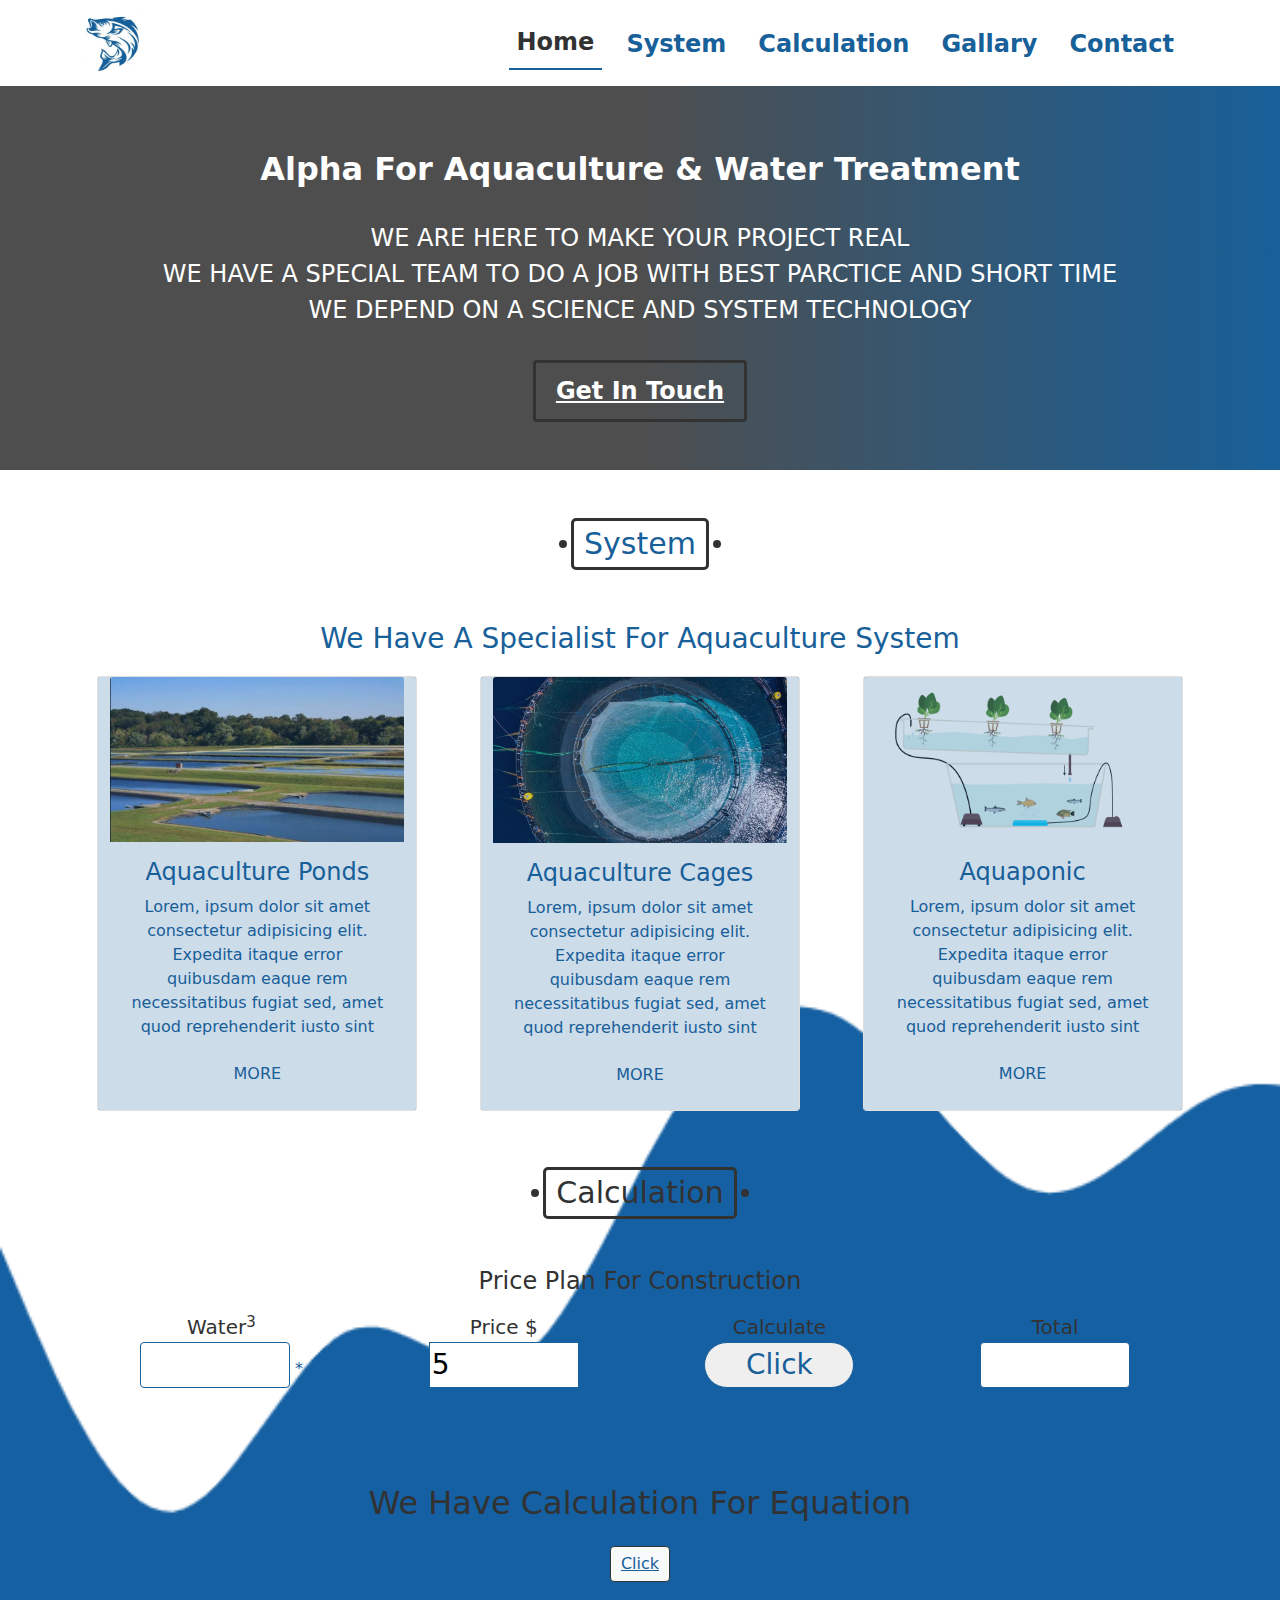
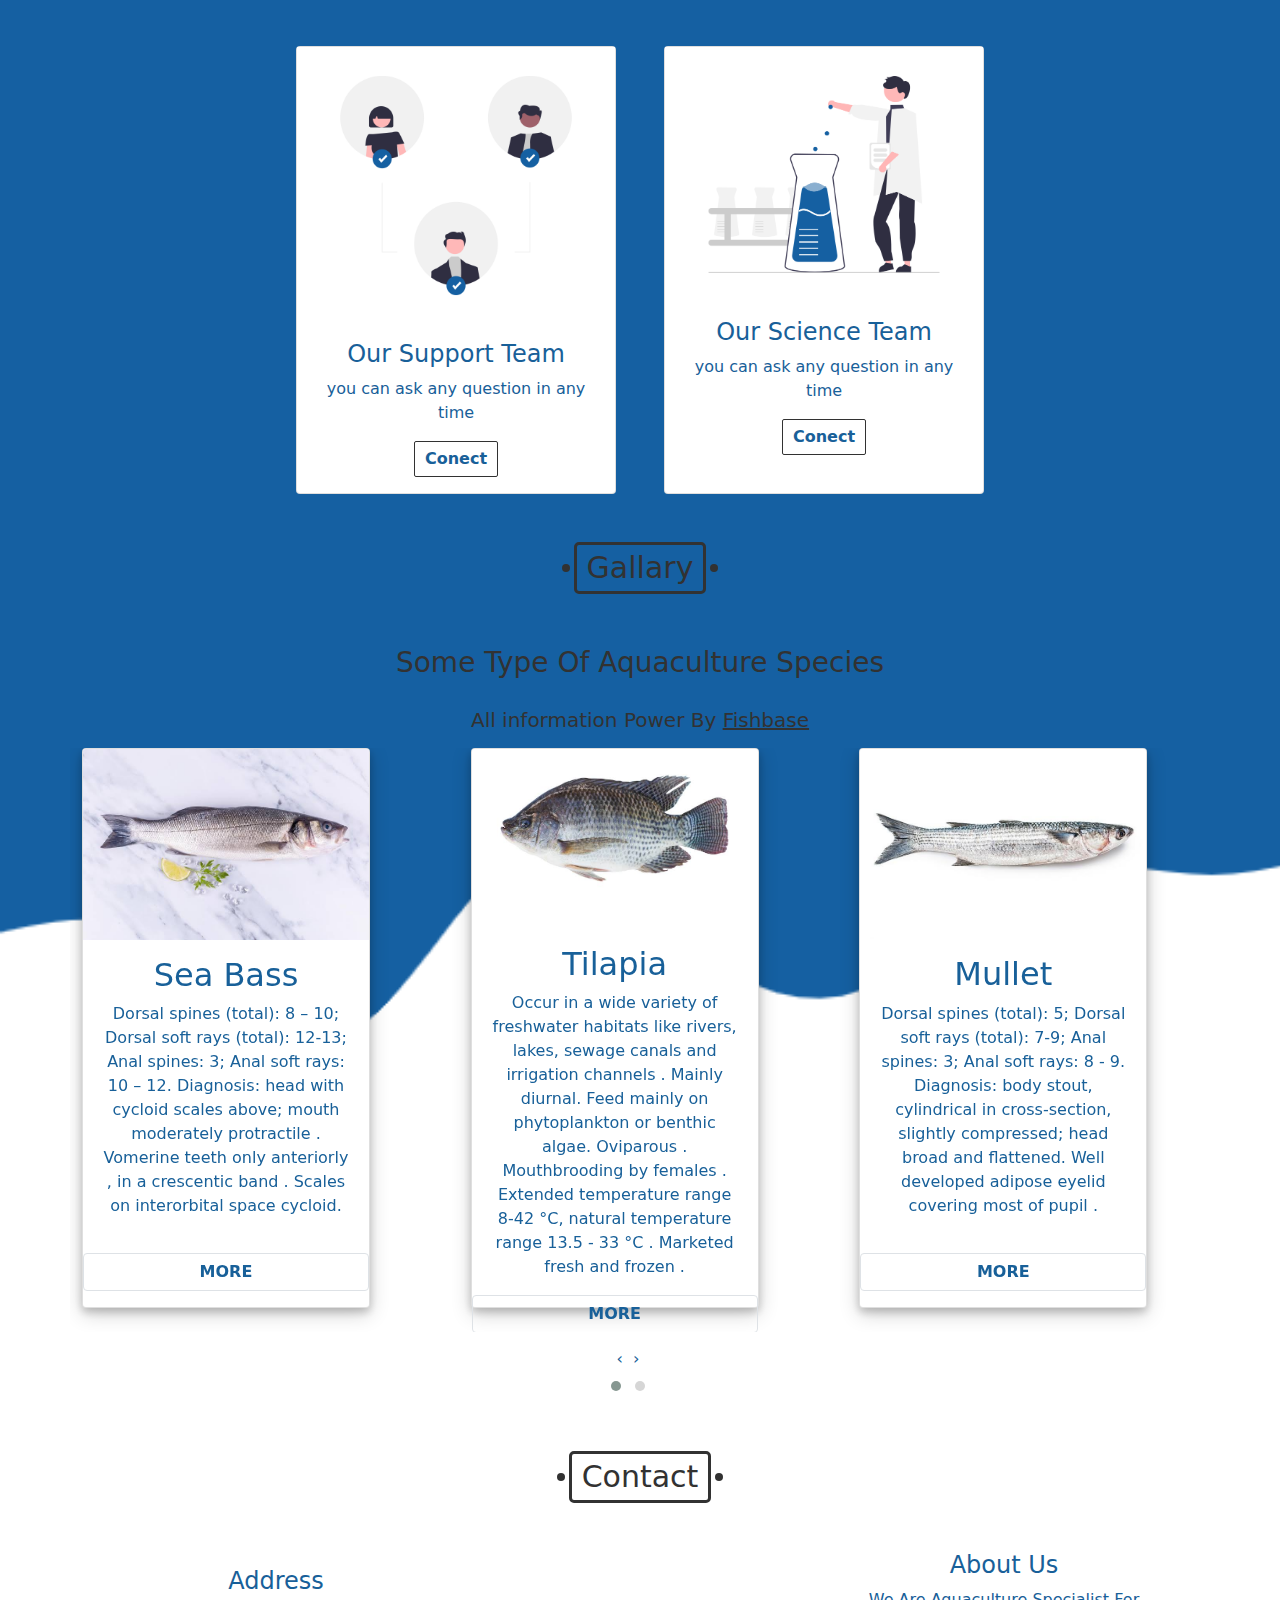
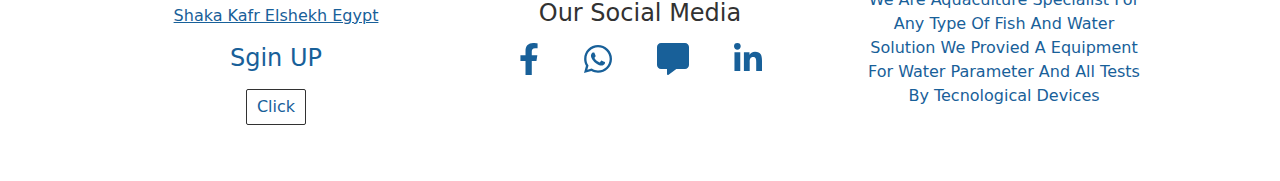
<file: index.html>
<!DOCTYPE html>
<html lang="en">
  <head>
    <meta charset="UTF-8" />
    <meta http-equiv="X-UA-Compatible" content="IE=edge" />
    <meta name="viewport" content="width=device-width, initial-scale=1.0" />
    <title>Aquaculture Information</title>
    <link rel="stylesheet" href="css\owl.carousel.min.css" />
    <link rel="stylesheet" href="css\owl.theme.default.min.css" />
    <link rel="stylesheet" href="css\all.min.css" />
    <link rel="stylesheet" href="css\bootstrap.min.css" />
    <link rel="stylesheet" href="css\main.css" />
  </head>
  <body>
    <nav class="navbar navbar-expand-lg">
      <div class="container">
        <a class="navbar-brand" href="file:///E:/programming/pro/index.html"
          ><img class="rounded" src="Pic\logo.jpeg" alt=""
        /></a>
        <button
          class="navbar-toggler"
          type="button"
          data-bs-toggle="collapse"
          data-bs-target="#navbarNav"
          aria-controls="navbarNav"
          aria-expanded="false"
          aria-label="Toggle navigation"
        >
          <span class="navbar-toggler-icon"><i class="fas fa-bars"></i></span>
        </button>
        <div class="collapse navbar-collapse text-end" id="navbarNav">
          <ul class="navbar-nav ms-lg-auto">
            <li class="nav-item">
              <a
                class="nav-link me-3 fs-4 fw-bold active"
                aria-current="page"
                href="#Home"
                >Home</a
              >
            </li>
            <li class="nav-item">
              <a class="nav-link me-3 fs-4 fw-bold" href="#System">System</a>
            </li>
            <li class="nav-item">
              <a class="nav-link me-3 fs-4 fw-bold" href="#Pricing">Calculation</a>
            </li>
            <li class="nav-item">
              <a class="nav-link me-3 fs-4 fw-bold" href="#Gallary">Gallary</a>
            </li>
            <li class="nav-item">
              <a class="nav-link me-3 fs-4 fw-bold" href="#Contact">Contact</a>
            </li>
          </ul>
        </div>
      </div>
    </nav>
    <div class="container">
      <div class="top-icon" id="top-icon"><i class="fa-solid fa-arrow-up"></i> </div>
    </div>
    <!-- Home start  -->
    <div id="Home" class="Home mb-5 pt-5 pb-5">
      <div class="container">
        <div class="Home-content text-center ">
          <h2 class="fw-bold m-3 text-capitalize cl-white ">
            alpha for Aquaculture & water treatment
          </h2>
          <p class="fs-4 p-3 lh-3 text-uppercase cl-white">
            we are here to make your project real <br />
            we have a special team to do a job with best parctice and short time
            <br />
            we depend on a science and system technology
          </p>
          <button class="fs-4 fw-bold cl-white" ><a href="tel:+0201090210860" target="_blank" class="cl-white">Get In Touch</a></button>
        </div>
      </div>
    </div>
    <!-- Home end -->

    <!--System start  -->
    <div class="System mt-5 mb-5" id="System">
      <div class="container">
        <div class="title">
          <h2 class="main-header text-center mb-5 position-relative">
            System
          </h2>
          <p class="fs-3 text-capitalize text-center">
            we have a specialist for Aquaculture system
          </p>
          <div class="row justify-content-around gap-2">
            <div
              class="card col-lg-4 col-md-6 text-center position-relative mb-2"
              style="width: 20rem"
            >
              <img
                src="Pic\IMG_20230226_150022.jpg"
                class="card-img-top"
                alt=""
              />
              <div class="card-body">
                <h4 class="card-title">Aquaculture Ponds</h4>
                <p class="card-text">
                  Lorem, ipsum dolor sit amet consectetur adipisicing elit.
                  Expedita itaque error quibusdam eaque rem necessitatibus
                  fugiat sed, amet quod reprehenderit iusto sint
                </p>
                <a href="" class="ponds btn">MORE</a>
              </div>
            </div>
            <div
              class="card col-lg-4 col-md-6 text-center position-reltaive mb-2"
              style="width: 20rem"
            >
              <img
                src="Pic\IMG-20221103-WA0007.jpg"
                class="card-img-top"
                alt=""
              />
              <div class="card-body">
                <h4 class="card-title">Aquaculture Cages</h4>
                <p class="card-text">
                  Lorem, ipsum dolor sit amet consectetur adipisicing elit.
                  Expedita itaque error quibusdam eaque rem necessitatibus
                  fugiat sed, amet quod reprehenderit iusto sint
                </p>
                <a href="" class="Cages btn">MORE</a>
              </div>
            </div>
            <div
              class="card col-lg-4 col-md-12 text-center position-reltaive mb-2"
              style="width: 20rem"
            >
              <img
                src="Pic\IMG_20230226_145851.png"
                class="card-img-top"
                alt=""
              />
              <div class="card-body">
                <h4 class="card-title">Aquaponic</h4>
                <p class="card-text">
                  Lorem, ipsum dolor sit amet consectetur adipisicing elit.
                  Expedita itaque error quibusdam eaque rem necessitatibus
                  fugiat sed, amet quod reprehenderit iusto sint
                </p>
                <a href="" class="Aquaponic btn">MORE</a>
              </div>
            </div>
          </div>
        </div>
      </div>
    </div>
    <!--System end  -->
    <!-- price Start -->
    <div class="Pricing mt-5 mb-5" id="Pricing">
      <div class="container">
        <div class="content">
          <h2 class="main-header esp text-center mb-5 position-relative">
            Calculation
          </h2>
          <h4 class="esp text-center mb-3 text-capitalize">
            price plan for construction
          </h4>
          <form
            action=""
            class="d-flex flex-row flex-wrap justify-content-around text-center"
          >
            <div class="vol">
              <label class="fs-5 text-capitalize" for="meter"
                >water<sup>3</sup></label
              ><br />
              <input class="fs-3 rounded" id="meter" type="number" value="" />
              <span>*</span>
            </div>
            <div class="price">
              <label class="fs-5 text-capitalize" for="price"> price $</label>
              <br />
              <input class="fs-3" type="number" name="" id="price" value="5" />
            </div>
            <div class="butt">
              <label class="fs-5 text-capitalize" for="calc"> calculate</label>
              <br />
              <input
                class="fs-3 rounded text-capitalize rounded-pill"
                type="button"
                id="calc"
                value="click"
              />
            </div>
            <div class="total">
              <label class="fs-5 text-capitalize" for="total"> total</label>
              <br />
              <input class="fs-3 rounded" type="text" name="" id="total" />
            </div>
          </form>
          <div
            class="store d-flex flex-wrap flex-row justify-content-around mt-5 text-center"
          >
            <div class="str-con">
              <h2 class="esp mt-5 text-capitalize">we have calculation for equation</h2>
              <button class="esp rounded mt-3 mb-3 bg-light"> <a href="Calculation.html" target="_blank">Click</a> </button>
            </div>
          <div
            class="info position-relative d-flex flex-wrap justify-content-around gap-5"
          >
            <div class="card mt-5 text-center" style="width: 20rem">
              <img src="Pic\undraw_Connected_re_lmq2.png" alt="" />
              <div class="card-body">
                <h4 class="card-title text-capitalize">our support team</h4>
                <p class="card-text">you can ask any question in any time</p>
                <button>
                  <a href="mailto:anagemy.mg@gmail.com" target="_blank" class="text-decoration-none fw-bold" >Conect</a>
                </button>
              </div>
            </div>
            <div class="card mt-5 text-center" style="width: 20rem">
              <img src="Pic\undraw_Science_re_mnnr.png" alt="" />
              <div class="card-body">
                <h4 class="card-title text-capitalize">our science team</h4>
                <p class="card-text">you can ask any question in any time</p>
                <button>
                  <a href="mailto:anagemy.mg@gmail.com" target="_blank" class="text-decoration-none fw-bold" >Conect</a>
                </button>
              </div>
            </div>
          </div>
        </div>
      </div>
    </div>
    <!-- price end -->
    <!-- Gallary start  -->
    <div class="Gallary mt-5 mb-5" id="Gallary">
      <div class="container">
        <h2 class="main-header esp text-center mb-5 position-relative">
          Gallary
        </h2>
        <p class="text-center text-capitalize mb-4 esp fs-3">
          some type of aquaculture species
          <h5 class="esp text-center" >All information Power By <a class="esp mb-5" href="https://www.fishbase.se/search.php ">Fishbase</a></h5>
        </p>
        <div
          class="row justify-content-around  text-center owl-carousel owl-theme"
        >
          <div
            class="card col-md-12 item mb-4 shad"
            style="width: 18rem; height: 35rem"
          >
            <img src="Pic\1.jpeg" alt="" class="card-img-top" />
            <div class="card-body">
              <h2 class="card-title">Sea Bass</h2>
              <p class="card-text">
                Dorsal spines (total): 8 – 10; Dorsal soft rays (total): 12-13; Anal spines: 3; Anal soft rays: 10 – 12. Diagnosis: head with cycloid scales above; mouth moderately protractile . Vomerine teeth only anteriorly , in a crescentic band . Scales on interorbital space cycloid.</p>
            </div>
            <a class="text-decoration-none mb-3 btn fw-bold border" href="SeaBass.html" target="_blank"
              >MORE</a
            >
          </div>
          <div
            class="card col-md-12 item mb-4 shad"
            style="width: 18rem; height: 35rem"
          >
            <img src="Pic\2.jpeg" alt="" class="card-img-top" />
            <div class="card-body">
              <h2 class="card-title mt-3">Tilapia</h2>
              <p class="card-text">
                Occur in a wide variety of freshwater habitats like rivers, lakes, sewage canals and irrigation
                channels . Mainly diurnal. Feed mainly on phytoplankton or benthic algae.
                Oviparous . Mouthbrooding by females . Extended temperature range 8-42 °C,
                natural temperature range 13.5 - 33 °C . Marketed fresh and frozen .
              </p>
            </div>
            <a class="text-decoration-none mb-3 border btn fw-bold" href="Tilapia.html" target="_blank"
              >MORE</a
            >
          </div>
          <div
            class="card item col-md-12 mb-4 shad"
            style="width: 18rem; height: 35rem"
          >
            <img src="Pic\3.jpeg" alt="" class="card-img-top" />
            <div class="card-body">
              <h2 class="card-title">Mullet</h2>
              <p class="card-text">
                Dorsal spines (total): 5; Dorsal soft rays (total): 7-9; Anal spines: 3; Anal soft rays: 8 - 9. Diagnosis: body stout, cylindrical in cross-section, slightly compressed; head broad and flattened. Well developed adipose eyelid  covering most of pupil .
              </p>
            </div>
            <a class="text-decoration-none mb-3 border btn fw-bold" href="Mullet.html" target="_blank"
              >MORE</a
            >
          </div>
          <div
            class="card item col-md-12 mb-4 shad"
            style="width: 18rem; height: 35rem"
          >
            <img src="Pic\images (4).jpeg" alt="" class="card-img-top" />
            <div class="card-body">
              <h2 class="card-title mt-5">Sea Bream</h2>
              <p class="card-text ">
                Dorsal spines (total): 11; Dorsal soft rays (total): 13-14; Anal spines: 3; Anal soft rays: 11 – 12. Body tall, with large black spot on the gill cover. Snout more than twice as long as the eye diameter .
              </p>
            </div>
            <a class="text-decoration-none mb-3 border btn fw-bold" href="Bream.html" target="_blank"
              >MORE</a
            >
          </div>
          <div
            class="card item col-md-12 mb-4 shad"
            style="width: 18rem; height: 35rem"
          >
            <img src="Pic\images (5).jpeg" alt="" class="card-img-top" />
            <div class="card-body">
              <h2 class="card-title mt-3">Shrimp</h2>
              <p class="card-text">
                Lorem ipsum, dolor sit amet consectetur adipisicing elit. Quo
                dolores in cum officia sit, eius labore sed ut doloremque maxime
                eveniet quasi aliquid! Laboriosam, sequi explicabo repellat
                illum vel quibusdam.
              </p>
            </div>
            <a class="text-decoration-none mb-3 border btn fw-bold" href=""
              >MORE</a
            >
          </div>
          <!-- <div
            class="card item col-12 mb-4 shad"
            style="width: 355px; height: 35rem"
          >
            <img src="Pic\6.jpeg" alt="" class="card-img-top" />
            <div class="card-body">
              <h2 class="card-title">Hade fish</h2>
              <p class="card-text">
                Lorem ipsum, dolor sit amet consectetur adipisicing elit. Ipsum
                aspernatur illum tempore beatae quibusdam est assumenda itaque
                sequi deleniti, dignissimos laboriosam obcaecati commodi labore,
                vitae aperiam
              </p>
            </div>
            <a class="text-decoration-none mb-3 border btn fw-bold" href=""
              >MORE</a
            >
          </div> -->
        </div>
        <!-- Gallary end  -->
        <!-- footer start -->
        <div class="footer mt-5" id="Contact">
          <div class="container position-relative">
            <h2 class="main-header esp text-center mb-5 position-relative">
              Contact 
            </h2>
            <div class="box d-flex flex-row flex-wrap justify-content-around">
              <div class="location text-center mt-3 mb-2" style="width: 18rem">
                <h4 class="">Address</h4>
                <a href=""> Shaka Kafr Elshekh Egypt </a>
                <h4 class="mt-3 mb-3"> Sgin UP </h4>
                <button id="newsgin"> Click </button>
              </div>
              <div class="soical mt-5 mb-5" style="width: 18rem">
                <h4 class="text-center text-capitalize esp">our social media</h4>
                <div class="icons-social d-flex justify-content-around">
                  <a class="fs-2 " href="https://m.facebook.com/100004063784705"><i class="fab fa-facebook-f"></i></a>
                  <a class="fs-2" href="https://wa.me/+201090210860" target="_blank" ><i class="fab fa-whatsapp"></i></a>
                  <a class="fs-2" href="mailto:anagemy.mg@gmail.com"><i class="fa-solid fa-message"></i></a>
                  <a class="fs-2 " href="https://www.linkedin.com/mwlite/in/mohamed-gamal-152180176"><i class="fab fa-linkedin-in"></i></a>
                </div>
              </div>
              <div class="about text-center" style="width: 18rem">
                <h4>About Us</h4>
                <p class="text-capitalize">
                  we are aquaculture Specialist for any type of fish and water solution we provied a equipment for water parameter and all tests by tecnological devices 
                </p>
              </div>
            </div>
            <form action="post" class="signup text-capitalize" id="signup">
              <label class="border-none text-end" id="cancel"><i class="fa-solid fa-xmark"></i></label>
              <label for="username">User Name</label>
              <input type="text" name="username" id="username">
              <label for="password"> PassWord</label>
              <input type="password" name="password"id="password">
              <label for="dateofbrith"> Date of brith</label>
              <input type="date" name="dateofbrith" id="dateofbrith">
              <label for="email">Email</label>
              <input type="email" name="email" id="email">
              <label for="gender">Gender</label>
              <input list="list" name="Gender" id="gender">
              <datalist id="list">
                <option value="Male">
                <option value="Female">
              </datalist>
              <input type="submit" value="submit">
            </form>
          </div>
        </div>
        <!-- footer end -->
      </div>
    </div>
    <script src="js\jquery-3.6.3.min.js"></script>
    <script src="js\owl.carousel.min.js"></script>
    <script src="js\all.min.js"></script>
    <script src="js\bootstrap.bundle.min.js"></script>
    <script src="js\main.js"></script>
  </body>
</html>
</file>
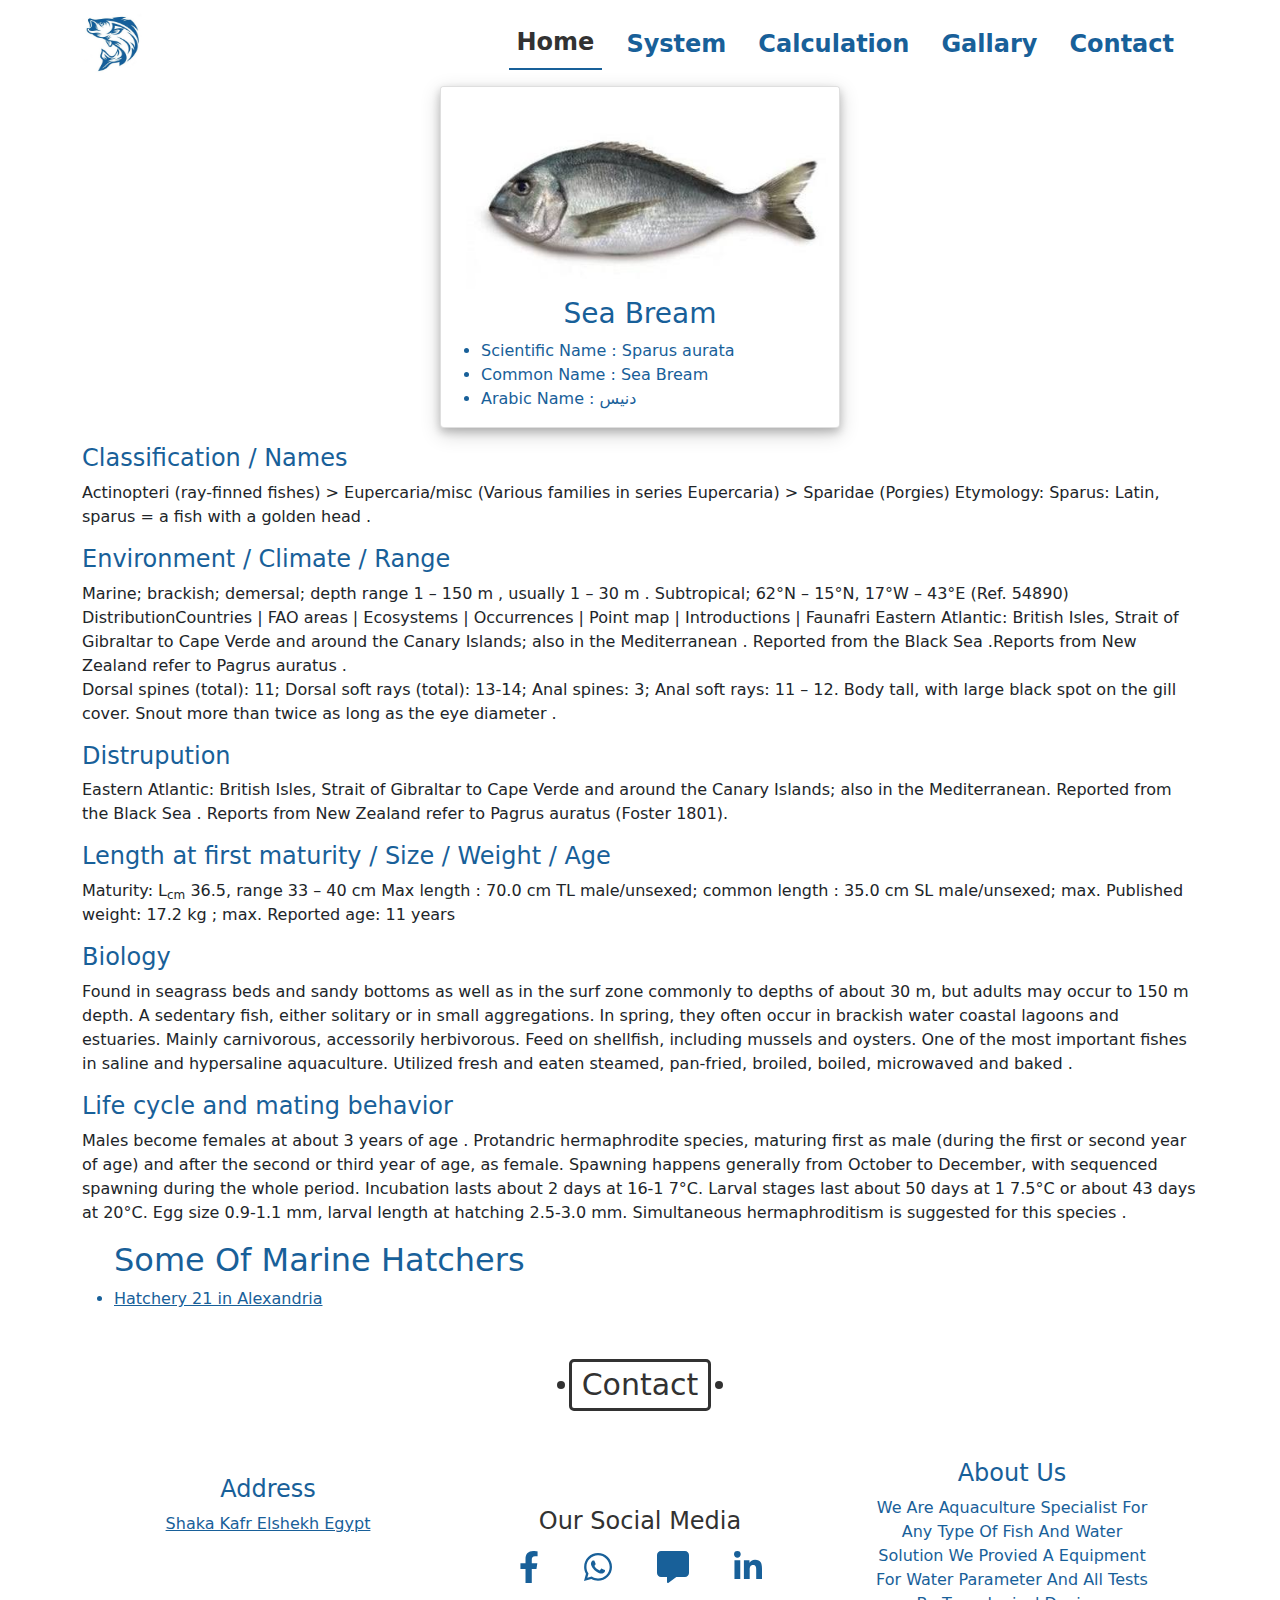
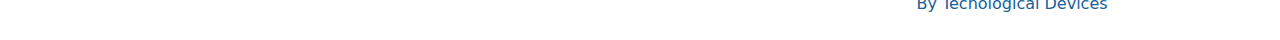
<file: Bream.html>
<!DOCTYPE html>
<html lang="en">
  <head>
    <meta charset="UTF-8" />
    <meta http-equiv="X-UA-Compatible" content="IE=edge" />
    <meta name="viewport" content="width=device-width, initial-scale=1.0" />
    <title>Sea Bream info</title>
    <link rel="stylesheet" href="css\all.min.css" />
    <link rel="stylesheet" href="css\bootstrap.min.css" />
    <link rel="stylesheet" href="css\main.css" />
    <link rel="stylesheet" href="css\fishs.css" />
  </head>
  <body>
    <!-- start nav -->
    <nav class="navbar navbar-expand-lg">
      <div class="container">
        <a class="navbar-brand" href="file:///E:/programming/pro/index.html"
          ><img class="rounded" src="Pic\logo.jpeg" alt=""
        /></a>
        <button
          class="navbar-toggler"
          type="button"
          data-bs-toggle="collapse"
          data-bs-target="#navbarNav"
          aria-controls="navbarNav"
          aria-expanded="false"
          aria-label="Toggle navigation"
        >
          <span class="navbar-toggler-icon"><i class="fas fa-bars"></i></span>
        </button>
        <div class="collapse navbar-collapse text-end" id="navbarNav">
          <ul class="navbar-nav ms-lg-auto">
            <li class="nav-item">
              <a
                class="nav-link me-3 fs-4 fw-bold active"
                aria-current="page"
                href="#Home"
                >Home</a
              >
            </li>
            <li class="nav-item">
              <a class="nav-link me-3 fs-4 fw-bold" href="#System">System</a>
            </li>
            <li class="nav-item">
              <a class="nav-link me-3 fs-4 fw-bold" href="#Pricing">Calculation</a>
            </li>
            <li class="nav-item">
              <a class="nav-link me-3 fs-4 fw-bold" href="#Gallary">Gallary</a>
            </li>
            <li class="nav-item">
              <a class="nav-link me-3 fs-4 fw-bold" href="#Contact">Contact</a>
            </li>
          </ul>
        </div>
      </div>
    </nav>
    <div class="container">
      <div class="top-icon" id="top-icon"> up </div>
    </div>
    <!-- end nav -->
    <!-- start content  -->
    <div class="content-tilapia">
      <div class="container">
        <div class="info d-flex justify-content-around">
          <div class="card shad" style="width: 25rem">
            <img src="Pic\images (4).jpeg" alt="" class="card-img-top" />
            <div class="card-content">
              <div class="card-title m-2">
                <h3 class="text-center ">Sea Bream</h3>
                <ul>
                  <li>Scientific Name : Sparus aurata</li>
                  <li>Common Name : Sea Bream</li>
                  <li>Arabic Name : دنيس</li>
                </ul>
              </div>
              <div class="card-text">
              </div>
            </div>
          </div>
        </div>
        <p>
          <h4>Classification / Names</h4>
          Actinopteri (ray-finned fishes) > Eupercaria/misc (Various families in series Eupercaria) > Sparidae (Porgies)
          Etymology: Sparus: Latin, sparus = a fish with a golden head .

        <p><h4>Environment / Climate / Range</h4> 
          Marine; brackish; demersal; depth range 1 – 150 m , usually 1 – 30 m . Subtropical; 62°N – 15°N, 17°W – 43°E (Ref. 54890)
          DistributionCountries | FAO areas | Ecosystems | Occurrences | Point map | Introductions | Faunafri
          Eastern Atlantic: British Isles, Strait of Gibraltar to Cape Verde and around the Canary Islands; also in the Mediterranean . Reported from the Black Sea .Reports from New Zealand refer to Pagrus auratus .
        <br>
        Dorsal spines (total): 11; Dorsal soft rays (total): 13-14; Anal spines: 3; Anal soft rays: 11 – 12. Body tall, with large black spot on the gill cover. Snout more than twice as long as the eye diameter .
        </p>
        <p>
          <h4>Distrupution</h4>
          Eastern Atlantic: British Isles, Strait of Gibraltar to Cape Verde and around the Canary Islands; also in the Mediterranean. Reported from the Black Sea . Reports from New Zealand refer to Pagrus auratus (Foster 1801).
        </p>
        <p>
          <h4>Length at first maturity / Size / Weight / Age</h4>
          Maturity: L<sub>cm</sub>  36.5, range 33 – 40 cm
          Max length : 70.0 cm TL male/unsexed; common length : 35.0 cm SL male/unsexed; max. Published weight: 17.2 kg ; max. Reported age: 11 years 
          
        </p>
        <p>
          <h4>Biology</h4>
          Found in seagrass beds and sandy bottoms as well as in the surf zone commonly to depths of about 30 m, but adults may occur to 150 m depth. A sedentary fish, either solitary or in small aggregations. In spring, they often occur in brackish water coastal lagoons and estuaries. Mainly carnivorous, accessorily herbivorous. Feed on shellfish, including mussels and oysters. One of the most important fishes in saline and hypersaline aquaculture. Utilized fresh and eaten steamed, pan-fried, broiled, boiled, microwaved and baked .
        </p>
        <p>
          <h4>Life cycle and mating behavior</h4>
          Males become females at about 3 years of age . Protandric hermaphrodite species, maturing first as male (during the first or second year of age) and after the second or third year of age, as female. Spawning happens generally from October to December, with sequenced spawning during the whole period. Incubation lasts about 2 days at 16-1 7°C. Larval stages last about 50 days at 1 7.5°C or about 43 days at 20°C. Egg size 0.9-1.1 mm, larval length at hatching 2.5-3.0 mm. Simultaneous hermaphroditism is suggested for this species .
        </p>
        <ul><h2>Some Of Marine Hatchers</h2> 
          <li><a href="">Hatchery 21 in Alexandria</a></li>
      </div>
    </div>
    <!-- end content  -->
    <!-- footer start -->
    <div class="footer mt-5" id="Contact">
      <div class="container position-relative">
        <h2 class="main-header esp text-center mb-5 position-relative">
          Contact 
        </h2>
        <div class="box d-flex flex-row flex-wrap justify-content-around">
          <div class="location text-center mt-3 mb-2" style="width: 18rem">
            <h4 class="">Address</h4>
            <a href=""> Shaka Kafr Elshekh Egypt </a>
          </div>
          <div class="soical mt-5 mb-5" style="width: 18rem">
            <h4 class="text-center text-capitalize esp">our social media</h4>
            <div class="icons-social d-flex justify-content-around">
              <a class="fs-2 " href="https://m.facebook.com/100004063784705"><i class="fab fa-facebook-f"></i></a>
              <a class="fs-2" href="tel:+0201090210860"><i class="fab fa-whatsapp"></i></a>
              <a class="fs-2" href="mailto:anagemy.mg@gmail.com"><i class="fa-solid fa-message"></i></a>
              <a class="fs-2 " href="https://www.linkedin.com/mwlite/in/mohamed-gamal-152180176"><i class="fab fa-linkedin-in"></i></a>
            </div>
          </div>
          <div class="about text-center" style="width: 18rem">
            <h4>About Us</h4>
            <p class="text-capitalize">
              we are aquaculture Specialist for any type of fish and water solution we provied a equipment for water parameter and all tests by tecnological devices 
            </p>
          </div>
        </div>
      </div>
    </div>
    <!-- footer end -->
    <script src="js\all.min.js"></script>
    <script src="js\bootstrap.bundle.min.js"></script>
    <script src="js\main.js"></script>
  </body>
</html>
</file>
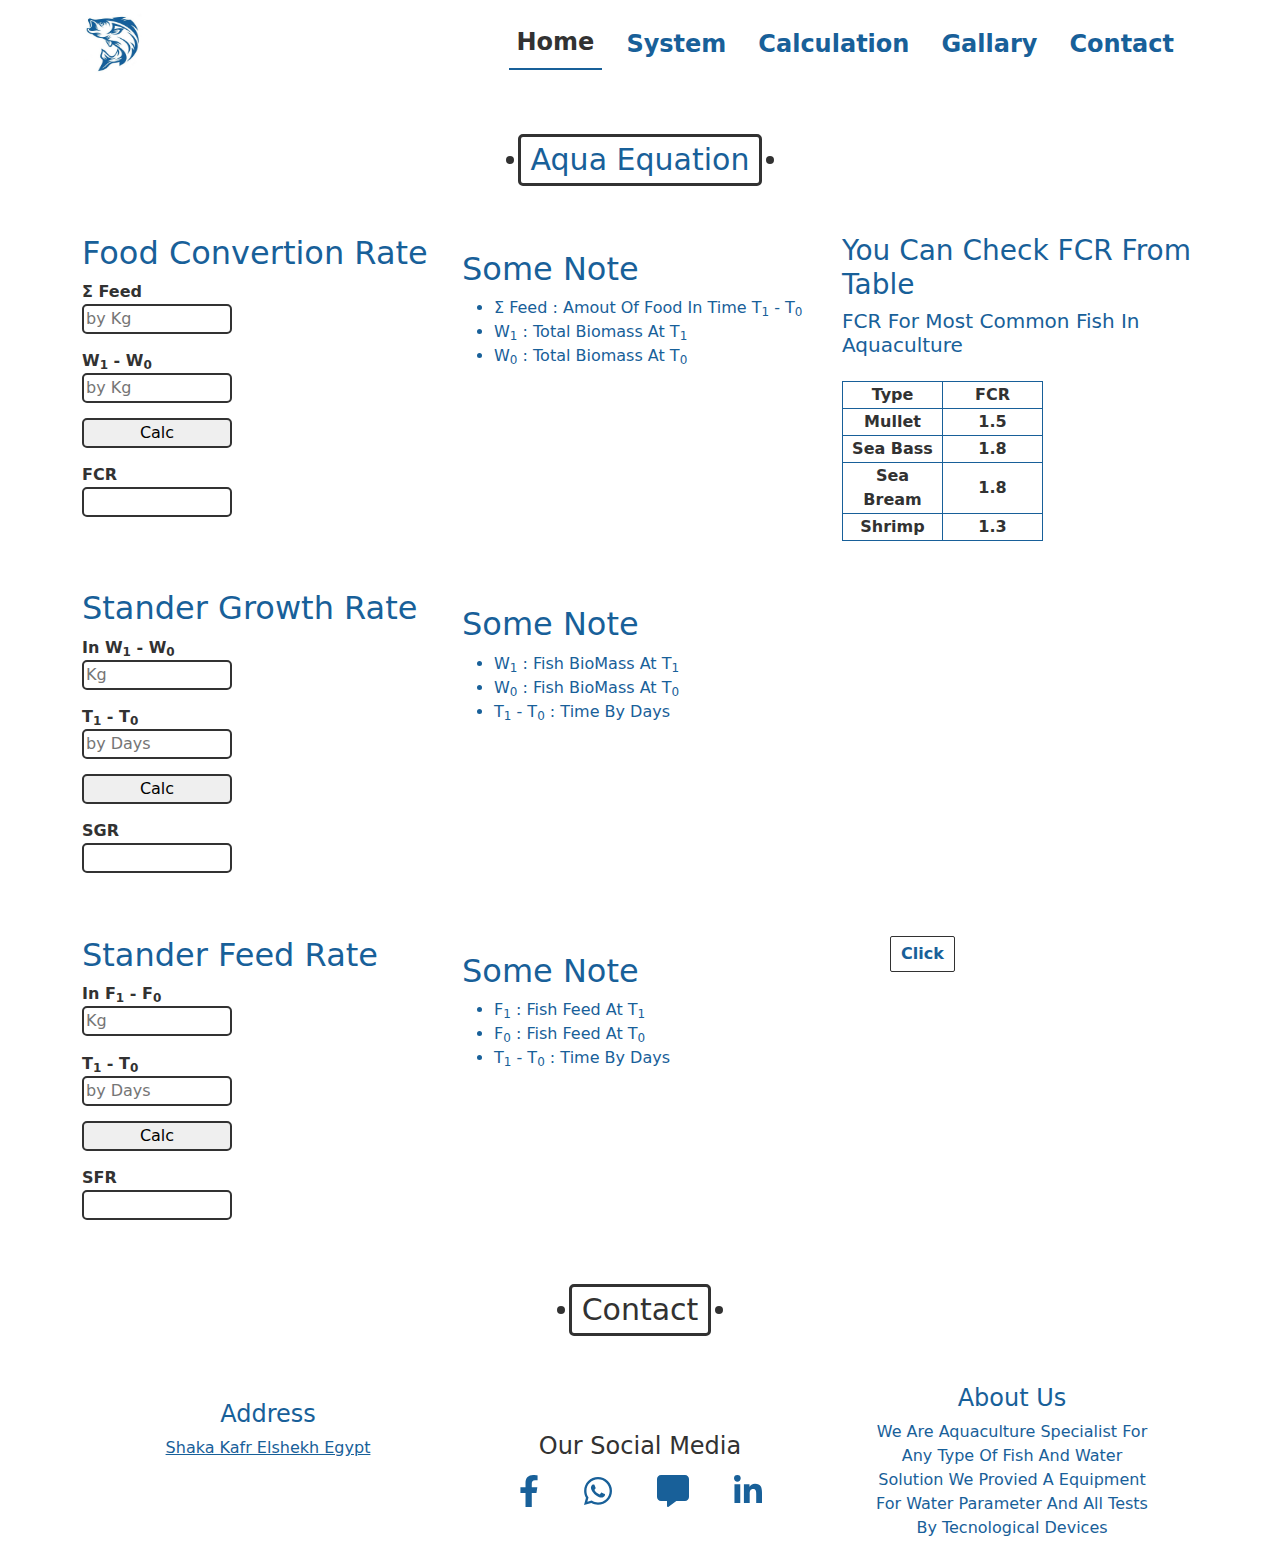
<file: Calculation.html>
<!DOCTYPE html>
<html lang="en">
  <head>
    <meta charset="UTF-8" />
    <meta http-equiv="X-UA-Compatible" content="IE=edge" />
    <meta name="viewport" content="width=device-width, initial-scale=1.0" />
    <title>Calculation info</title>
    <link rel="stylesheet" href="css\all.min.css" />
    <link rel="stylesheet" href="css\bootstrap.min.css" />
    <link rel="stylesheet" href="css\main.css" />
    <link rel="stylesheet" href="css/calculation.css">
  </head>
  <body>
    <!-- start nav -->
    <nav class="navbar navbar-expand-lg">
      <div class="container">
        <a class="navbar-brand" href="file:///E:/programming/pro/index.html"
          ><img class="rounded" src="Pic\logo.jpeg" alt=""
        /></a>
        <button
          class="navbar-toggler"
          type="button"
          data-bs-toggle="collapse"
          data-bs-target="#navbarNav"
          aria-controls="navbarNav"
          aria-expanded="false"
          aria-label="Toggle navigation"
        >
          <span class="navbar-toggler-icon"><i class="fas fa-bars"></i></span>
        </button>
        <div class="collapse navbar-collapse text-end" id="navbarNav">
          <ul class="navbar-nav ms-lg-auto">
            <li class="nav-item">
              <a
                class="nav-link me-3 fs-4 fw-bold active"
                aria-current="page"
                href="#Home"
                >Home</a
              >
            </li>
            <li class="nav-item">
              <a class="nav-link me-3 fs-4 fw-bold" href="#System">System</a>
            </li>
            <li class="nav-item">
              <a class="nav-link me-3 fs-4 fw-bold" href="#Pricing">Calculation</a>
            </li>
            <li class="nav-item">
              <a class="nav-link me-3 fs-4 fw-bold" href="#Gallary">Gallary</a>
            </li>
            <li class="nav-item">
              <a class="nav-link me-3 fs-4 fw-bold" href="#Contact">Contact</a>
            </li>
          </ul>
        </div>
      </div>
    </nav>
    <div class="container">
      <div class="top-icon" id="top-icon"> <i class="fa-solid fa-arrow-up"></i> </div>
    </div>
    <!--  end nav -->
    <!-- start calc -->
    <div class="calculation mt-5">
      <div class="container text-capitalize">
        <h2 class="text-center position-relative mb-5 main-header">Aqua Equation</h2>
        <div class="row d-flex justify-content-around mb-5">
          <div class="col-lg-4 col-sm-12">
            <form action="" id="fcr-equation" class=" fw-bold d-flex flex-column">
              <h2>Food convertion rate</h2>
              <!-- <input list="list" name="Fish-type" id="fish-list">
              <datalist id ="list">
                <option value="Tilapia">
                <option value="Sea bass">
                <option value="Sea Bream">
                <option value="Mullet">
                <option value="shrimp">
                </datalist>
                <hr> -->
                <label for="sum-of-food"> Σ Feed </label>
                <input type="number" name="" id="sum-of-food" placeholder="by Kg">
                <label for="total-biomass">W<sub>1</sub> - W<sub>0</sub> </label>
                <input type="number" name="" id="total-biomass" placeholder="by Kg">
                <input type="button" value="Calc" id="FCRbut">
                <label for="fcrtotal"> FCR</label>
                <input type="number" name="" id="fcrtotal" >
              </form>
            </div>
            <div class="col-lg-4 col-sm-12">
              <p>
                <h2> Some Note</h2>
                <ul>
                  <li> Σ feed  : amout of food in time T<sub>1</sub> - T<sub>0</sub></li>
                  <li>W<sub>1</sub> : total Biomass at T<sub>1</sub></li>
                  <li>W<sub>0</sub> : total Biomass at T<sub>0</sub></li>
                </ul>
              </p>

            </div>
            <div class="sec col-lg-4 col-sm-12">
            <h3 id="Fcr-text mb-2">You Can Check FCR from Table</h3>
            <h5>FCR for most common fish in aquaculture </h5>
            <table class="esp mt-4">
              <thead>
                <td >type</td>
                <td>FCR</td>
              </thead>
              <tbody>
                <tr>
                  <td>Mullet</td>
                  <td> 1.5</td>
                </tr>
                  <tr>
                  <td>Sea Bass</td>
                  <td> 1.8</td>
                </tr>
                <tr>
                  <td>Sea Bream</td>
                  <td> 1.8</td>
                </tr>
                <tr>
                  <td>Shrimp</td>
                  <td> 1.3</td>
                </tr>
              </tbody>
            </table>
          </div>
        </div>
        <div class="sgr row mb-5">
          <form action="" class="d-flex flex-column justify-content-around col-lg-4 col-sm-12">
            <h2>Stander Growth Rate</h2>
            <label for="startW"> In W<sub>1</sub> - W<sub>0</sub></label>
            <input type="number" name="" id="startW" placeholder="Kg"> 
            <label for="Time"> T<sub>1</sub> - T<sub>0</sub></label>
            <input type="number" name="" id="Time" placeholder="by Days">
            <input type="button" value="Calc" id="SGRbtu">
            <label for="SGr"> SGR</label>
            <input type="number" name="" id="SGR">
          </form>

          <div class="SGR-info col-lg-4 col-sm-12" >
            <p>
              <h2>Some Note</h2>
              <ul>
                <li> W<sub>1</sub> : Fish BioMass At T<sub>1</sub></li>
                <li> W<sub>0</sub> : Fish BioMass At T<sub>0</sub></li>
                <li>T<sub>1</sub> - T<sub>0</sub> : Time by Days</li>
              </ul>
            </p>
          </div>

        </div>

        <div class="SFR row mb-5">
          <form action="" class="d-flex flex-column justify-content-around col-lg-4 col-sm-12">
            <h2>Stander Feed Rate</h2>
            <label for="startf"> In F<sub>1</sub> - F<sub>0</sub></label>
            <input type="number" name="" id="startf" placeholder="Kg"> 
            <label for="Timef"> T<sub>1</sub> - T<sub>0</sub></label>
            <input type="number" name="" id="Timef" placeholder="by Days">
            <input type="button" value="Calc" id="SFRbtu">
            <label for="SFR"> SFR</label>
            <input type="number" name="" id="SFR">
          </form>

          <div class="SGR-info col-lg-4 col-sm-12" >
            <p>
              <h2>Some Note</h2>
              <ul>
                <li> F<sub>1</sub> : Fish Feed At T<sub>1</sub></li>
                <li> F<sub>0</sub> : Fish Feed At T<sub>0</sub></li>
                <li>T<sub>1</sub> - T<sub>0</sub> : Time by Days</li>
              </ul>
            </p>
          </div>

          <div class="col-lg-4 col-sm-12  position-relative overflow-hidden " style="width:300px ; height: 300px;">
            <Button id="more" class=" ms-5 mb-3 fw-bold"> Click </Button>
            <p id="show" class="note fs-4">we can calculate (FCR) by Divided Stander Food Rete (SFR) On Stander Growth Rate (SGR) </p>
          </div>
        </div>
        
      </div>
    </div>
    <!-- end calc -->
    <!-- footer start -->
    <div class="footer mt-5" id="Contact">
      <div class="container position-relative">
        <h2 class="main-header esp text-center mb-5 position-relative">
          Contact 
        </h2>
        <div class="box d-flex flex-row flex-wrap justify-content-around">
          <div class="location text-center mt-3 mb-2" style="width: 18rem">
            <h4 class="">Address</h4>
            <a href=""> Shaka Kafr Elshekh Egypt </a>
          </div>
          <div class="soical mt-5 mb-5" style="width: 18rem">
            <h4 class="text-center text-capitalize esp">our social media</h4>
            <div class="icons-social d-flex justify-content-around">
              <a class="fs-2 " href="https://m.facebook.com/100004063784705"><i class="fab fa-facebook-f"></i></a>
              <a class="fs-2" href="tel:+0201090210860"><i class="fab fa-whatsapp"></i></a>
              <a class="fs-2" href="mailto:anagemy.mg@gmail.com"><i class="fa-solid fa-message"></i></a>
              <a class="fs-2 " href="https://www.linkedin.com/mwlite/in/mohamed-gamal-152180176"><i class="fab fa-linkedin-in"></i></a>
            </div>
          </div>
          <div class="about text-center" style="width: 18rem">
            <h4>About Us</h4>
            <p class="text-capitalize">
              we are aquaculture Specialist for any type of fish and water solution we provied a equipment for water parameter and all tests by tecnological devices 
            </p>
          </div>
        </div>
      </div>
    </div>
    <!-- footer end -->
    <script src="js\all.min.js"></script>
    <script src="js\bootstrap.bundle.min.js"></script>
    <script src="js\main.js"></script>
    <script src="js\jquery-3.6.3.min.js"></script>
    <script src="js\format.js"></script>
  </body>
</html>
</file>
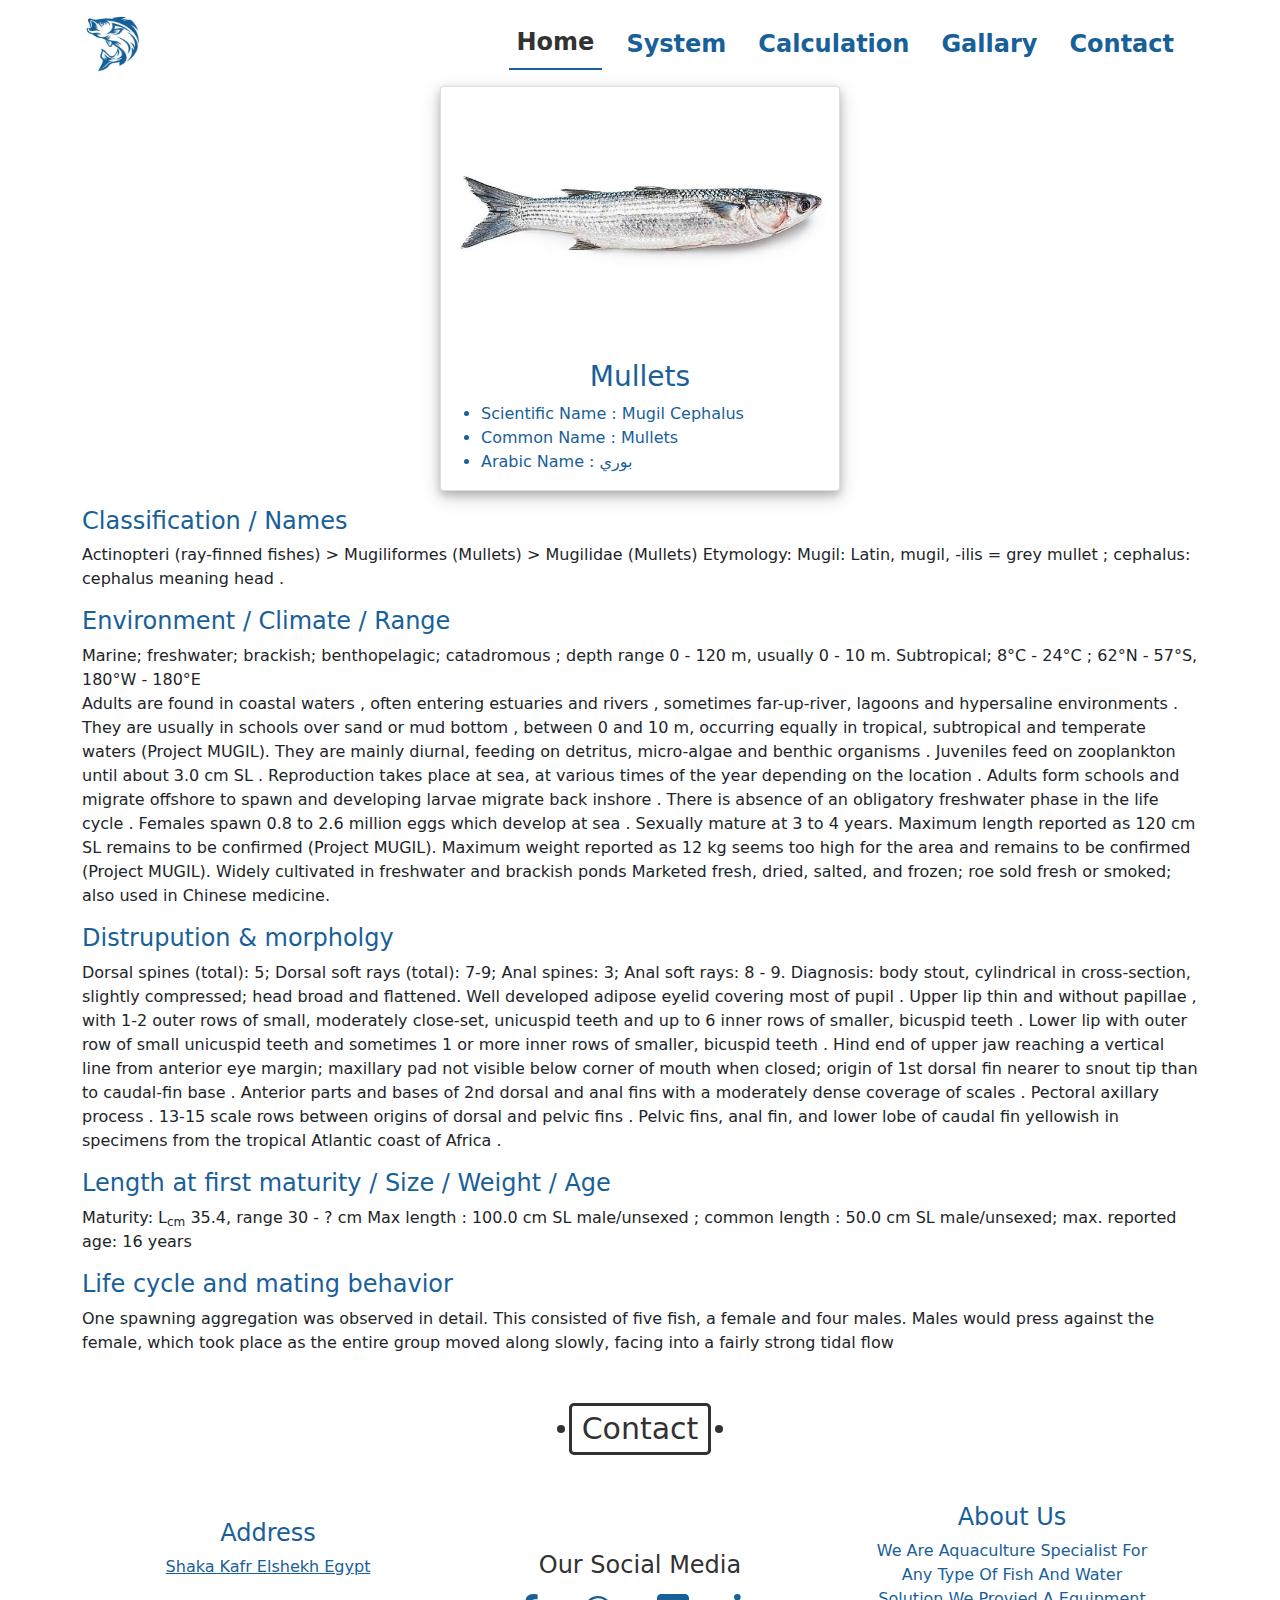
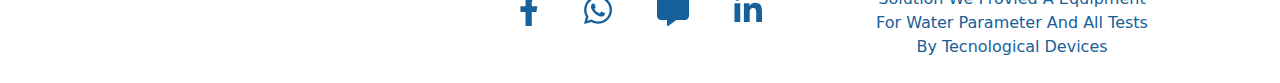
<file: Mullet.html>
<!DOCTYPE html>
<html lang="en">
  <head>
    <meta charset="UTF-8" />
    <meta http-equiv="X-UA-Compatible" content="IE=edge" />
    <meta name="viewport" content="width=device-width, initial-scale=1.0" />
    <title>mullet info</title>
    <link rel="stylesheet" href="css\all.min.css" />
    <link rel="stylesheet" href="css\bootstrap.min.css" />
    <link rel="stylesheet" href="css\main.css" />
    <link rel="stylesheet" href="css\fishs.css" />
  </head>
  <body>
    <!-- start nav -->
    <nav class="navbar navbar-expand-lg">
      <div class="container">
        <a class="navbar-brand" href="file:///E:/programming/pro/index.html"
          ><img class="rounded" src="Pic\logo.jpeg" alt=""
        /></a>
        <button
          class="navbar-toggler"
          type="button"
          data-bs-toggle="collapse"
          data-bs-target="#navbarNav"
          aria-controls="navbarNav"
          aria-expanded="false"
          aria-label="Toggle navigation"
        >
          <span class="navbar-toggler-icon"><i class="fas fa-bars"></i></span>
        </button>
        <div class="collapse navbar-collapse text-end" id="navbarNav">
          <ul class="navbar-nav ms-lg-auto">
            <li class="nav-item">
              <a
                class="nav-link me-3 fs-4 fw-bold active"
                aria-current="page"
                href="#Home"
                >Home</a
              >
            </li>
            <li class="nav-item">
              <a class="nav-link me-3 fs-4 fw-bold" href="#System">System</a>
            </li>
            <li class="nav-item">
              <a class="nav-link me-3 fs-4 fw-bold" href="#Pricing">Calculation</a>
            </li>
            <li class="nav-item">
              <a class="nav-link me-3 fs-4 fw-bold" href="#Gallary">Gallary</a>
            </li>
            <li class="nav-item">
              <a class="nav-link me-3 fs-4 fw-bold" href="#Contact">Contact</a>
            </li>
          </ul>
        </div>
      </div>
    </nav>
    <div class="container">
      <div class="top-icon" id="top-icon"> <i class="fa-solid fa-arrow-up"></i> </div>
    </div>
    <!-- end nav -->
    <!-- start content  -->
    <div class="content-tilapia">
      <div class="container">
        <div class="info d-flex justify-content-around">
          <div class="card shad" style="width: 25rem">
            <img src="Pic\3.jpeg" alt="" class="card-img-top" />
            <div class="card-content">
              <div class="card-title m-2">
                <h3 class="text-center" >Mullets</h3>
                <ul>
                  <li>Scientific Name : Mugil Cephalus</li>
                  <li>Common Name : Mullets
                  </li>
                  <li>Arabic Name : بوري </li>
                </ul>
              </div>
              <div class="card-text">
              </div>
            </div>
          </div>
        </div>
        <p>
          <h4>Classification / Names</h4>
          Actinopteri (ray-finned fishes) > Mugiliformes (Mullets) > Mugilidae (Mullets)
          Etymology: Mugil: Latin, mugil, -ilis = grey mullet ; cephalus: cephalus meaning head .
        </p>
        <p><h4>Environment / Climate / Range</h4> 
          Marine; freshwater; brackish; benthopelagic; catadromous ; depth range 0 - 120 m, usually 0 - 10 m. Subtropical; 8°C - 24°C ; 62°N - 57°S, 180°W - 180°E
        <br>
        Adults are found in coastal waters , often entering estuaries and rivers , sometimes far-up-river, lagoons and hypersaline environments . They are usually in schools over sand or mud bottom , between 0 and 10 m, occurring equally in tropical, subtropical and temperate waters (Project MUGIL). They are mainly diurnal, feeding on detritus, micro-algae and benthic organisms . Juveniles feed on zooplankton until about 3.0 cm SL . Reproduction takes place at sea, at various times of the year depending on the location . Adults form schools and migrate offshore to spawn and developing larvae migrate back inshore . There is absence of an obligatory freshwater phase in the life cycle . Females spawn 0.8 to 2.6 million eggs which develop at sea . Sexually mature at 3 to 4 years. Maximum length reported as 120 cm SL  remains to be confirmed (Project MUGIL). Maximum weight reported as 12 kg  seems too high for the area and remains to be confirmed (Project MUGIL). Widely cultivated in freshwater and brackish ponds Marketed fresh, dried, salted, and frozen; roe sold fresh or smoked; also used in Chinese medicine.
      </p>
        <p>
          <h4>Distrupution & morpholgy</h4>
          Dorsal spines (total): 5; Dorsal soft rays (total): 7-9; Anal spines: 3; Anal soft rays: 8 - 9. Diagnosis: body stout, cylindrical in cross-section, slightly compressed; head broad and flattened. Well developed adipose eyelid  covering most of pupil . Upper lip thin and without papillae , with 1-2 outer rows of small, moderately close-set, unicuspid teeth and up to 6 inner rows of smaller, bicuspid teeth . Lower lip with outer row of small unicuspid teeth and sometimes 1 or more inner rows of smaller, bicuspid teeth . Hind end of upper jaw reaching a vertical line from anterior eye margin; maxillary pad not visible below corner of mouth when closed; origin of 1st dorsal fin nearer to snout tip than to caudal-fin base . Anterior parts and bases of 2nd dorsal and anal fins with a moderately dense coverage of scales . Pectoral axillary process . 13-15 scale rows between origins of dorsal and pelvic fins . Pelvic fins, anal fin, and lower lobe of caudal fin yellowish in specimens from the tropical Atlantic coast of Africa .
        </p>
        <p>
          <h4>Length at first maturity / Size / Weight / Age</h4>
          Maturity: L<sub>cm</sub>  35.4, range 30 - ? cm
          Max length : 100.0 cm SL male/unsexed ; common length : 50.0 cm SL male/unsexed; max. reported age: 16 years 
          
        </p>
        <p>
          <h4>Life cycle and mating behavior</h4>
          One spawning aggregation was observed in detail. This consisted of five fish, a female and four males. Males would press against the female, which took place as the entire group moved along slowly, facing into a fairly strong tidal flow
        </p>
        
      </div>
    </div>
    <!-- end content  -->
    <!-- footer start -->
    <div class="footer mt-5" id="Contact">
      <div class="container position-relative">
        <h2 class="main-header esp text-center mb-5 position-relative">
          Contact 
        </h2>
        <div class="box d-flex flex-row flex-wrap justify-content-around">
          <div class="location text-center mt-3 mb-2" style="width: 18rem">
            <h4 class="">Address</h4>
            <a href=""> Shaka Kafr Elshekh Egypt </a>
          </div>
          <div class="soical mt-5 mb-5" style="width: 18rem">
            <h4 class="text-center text-capitalize esp">our social media</h4>
            <div class="icons-social d-flex justify-content-around">
              <a class="fs-2 " href="https://m.facebook.com/100004063784705"><i class="fab fa-facebook-f"></i></a>
              <a class="fs-2" href="tel:+0201090210860"><i class="fab fa-whatsapp"></i></a>
              <a class="fs-2" href="mailto:anagemy.mg@gmail.com"><i class="fa-solid fa-message"></i></a>
              <a class="fs-2 " href="https://www.linkedin.com/mwlite/in/mohamed-gamal-152180176"><i class="fab fa-linkedin-in"></i></a>
            </div>
          </div>
          <div class="about text-center" style="width: 18rem">
            <h4>About Us</h4>
            <p class="text-capitalize">
              we are aquaculture Specialist for any type of fish and water solution we provied a equipment for water parameter and all tests by tecnological devices 
            </p>
          </div>
        </div>
      </div>
    </div>
    <!-- footer end -->
    <script src="js\all.min.js"></script>
    <script src="js\bootstrap.bundle.min.js"></script>
    <script src="js\main.js"></script>
  </body>
</html>
</file>
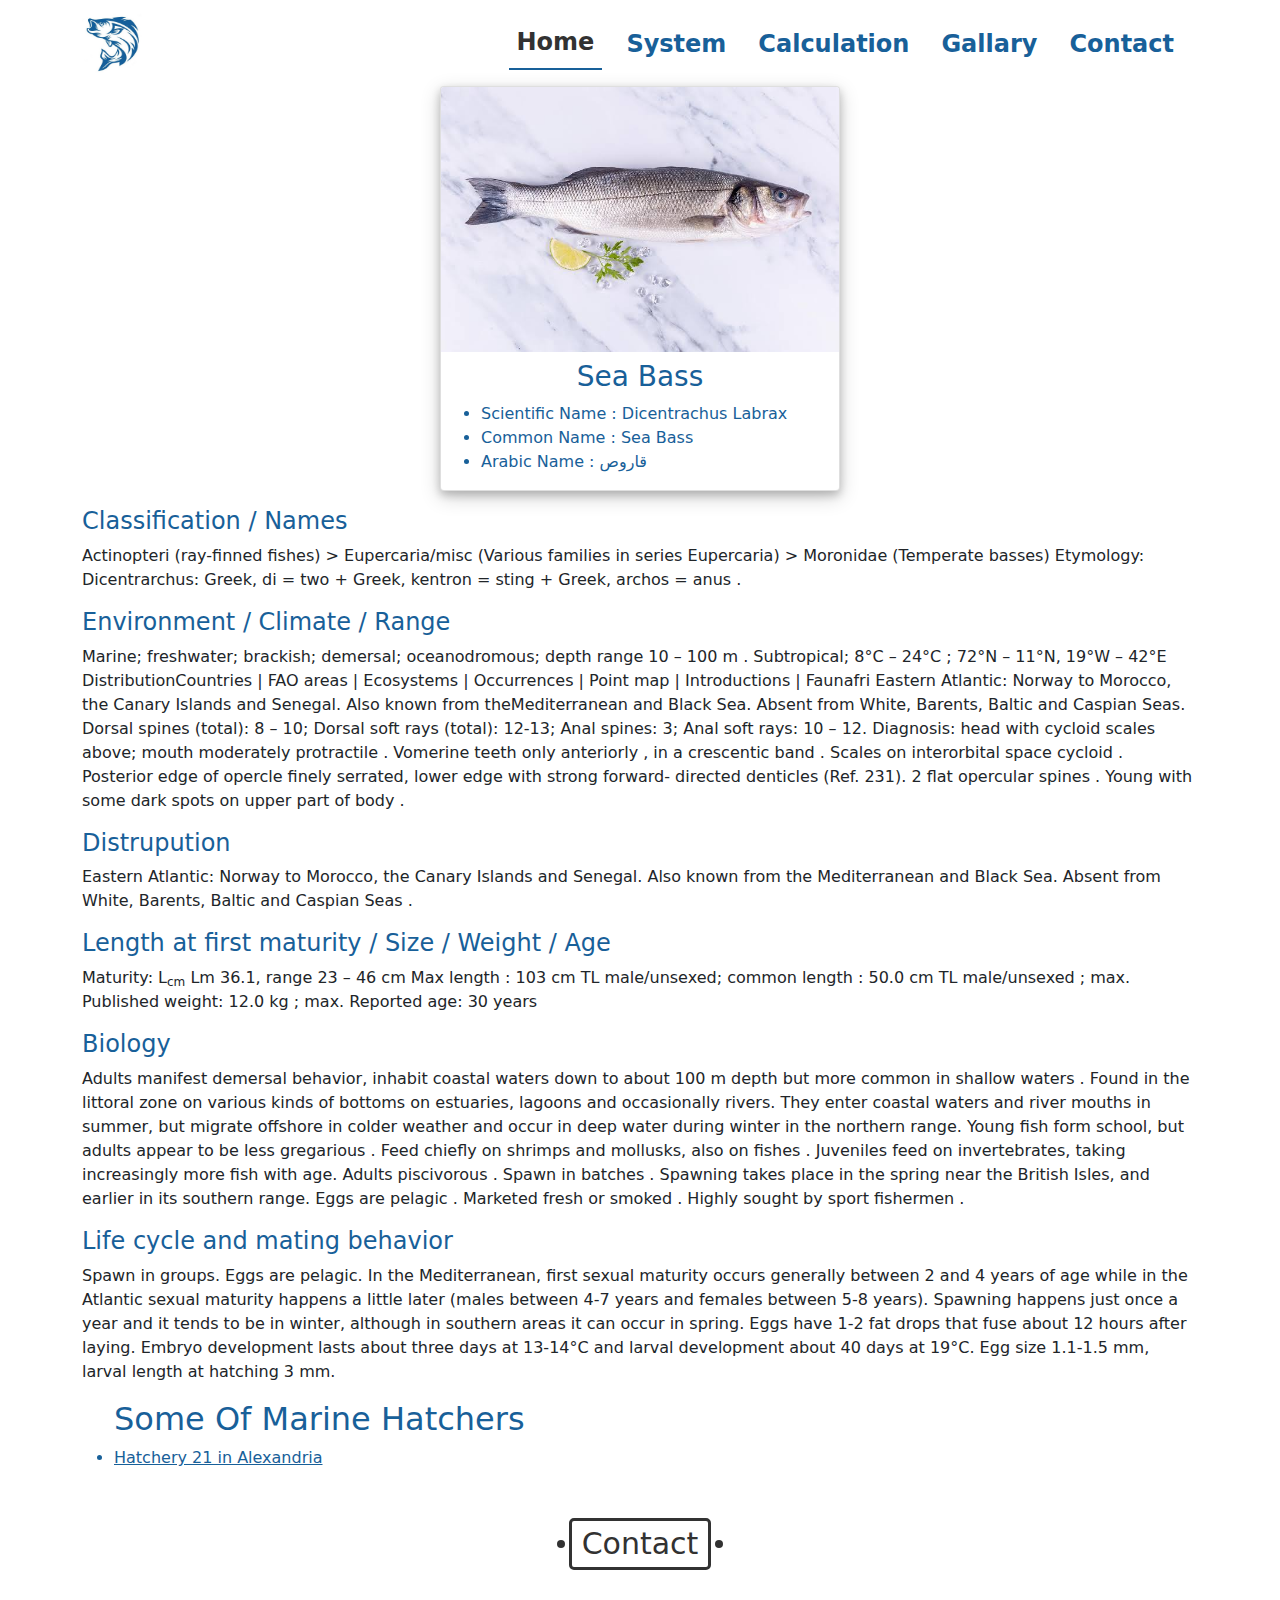
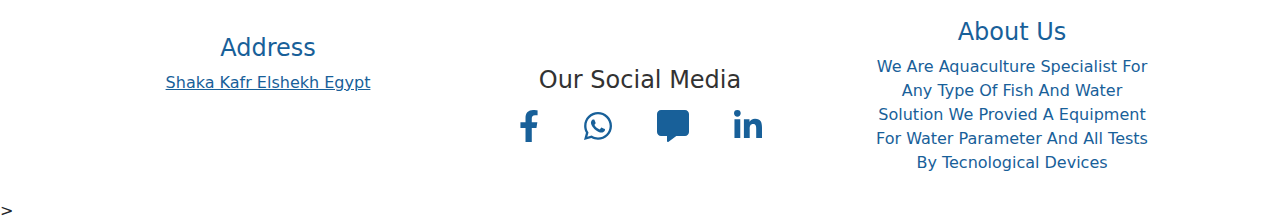
<file: SeaBass.html>
<!DOCTYPE html>
<html lang="en">
  <head>
    <meta charset="UTF-8" />
    <meta http-equiv="X-UA-Compatible" content="IE=edge" />
    <meta name="viewport" content="width=device-width, initial-scale=1.0" />
    <title>Sea Bass info</title>
    <link rel="stylesheet" href="css\all.min.css" />
    <link rel="stylesheet" href="css\bootstrap.min.css" />
    <link rel="stylesheet" href="css\main.css" />
    <link rel="stylesheet" href="css\fishs.css" />
  </head>
  <body>
    <!-- start nav -->
    <nav class="navbar navbar-expand-lg">
      <div class="container">
        <a class="navbar-brand" href="file:///E:/programming/pro/index.html"
          ><img class="rounded" src="Pic\logo.jpeg" alt=""
        /></a>
        <button
          class="navbar-toggler"
          type="button"
          data-bs-toggle="collapse"
          data-bs-target="#navbarNav"
          aria-controls="navbarNav"
          aria-expanded="false"
          aria-label="Toggle navigation"
        >
          <span class="navbar-toggler-icon"><i class="fas fa-bars"></i></span>
        </button>
        <div class="collapse navbar-collapse text-end" id="navbarNav">
          <ul class="navbar-nav ms-lg-auto">
            <li class="nav-item">
              <a
                class="nav-link me-3 fs-4 fw-bold active"
                aria-current="page"
                href="#Home"
                >Home</a
              >
            </li>
            <li class="nav-item">
              <a class="nav-link me-3 fs-4 fw-bold" href="#System">System</a>
            </li>
            <li class="nav-item">
              <a class="nav-link me-3 fs-4 fw-bold" href="#Pricing">Calculation</a>
            </li>
            <li class="nav-item">
              <a class="nav-link me-3 fs-4 fw-bold" href="#Gallary">Gallary</a>
            </li>
            <li class="nav-item">
              <a class="nav-link me-3 fs-4 fw-bold" href="#Contact">Contact</a>
            </li>
          </ul>
        </div>
      </div>
    </nav>
    <div class="container">
      <div class="top-icon" id="top-icon"> <i class="fa-solid fa-arrow-up"></i> </div>
    </div>
    <!-- end nav -->
    <!-- start content  -->
    <div class="content-tilapia">
      <div class="container">
        <div class="info d-flex justify-content-around">
          <div class="card shad" style="width: 25rem">
            <img src="Pic\1.jpeg" alt="" class="card-img-top" />
            <div class="card-content">
              <div class="card-title m-2">
                <h3 class="text-center">Sea Bass</h3>
                <ul>
                  <li>Scientific Name : Dicentrachus Labrax</li>
                  <li>Common Name : Sea Bass</li>
                  <li>Arabic Name : قاروص</li>
                </ul>
              </div>
              <div class="card-text">
              </div>
            </div>
          </div>
        </div>
        <p>
          <h4>Classification / Names</h4>
          Actinopteri (ray-finned fishes) > Eupercaria/misc (Various families in series Eupercaria) > Moronidae (Temperate basses)
          Etymology: Dicentrarchus: Greek, di = two + Greek, kentron = sting + Greek, archos = anus .
        </p>
        <p><h4>Environment / Climate / Range</h4> 
          Marine; freshwater; brackish; demersal; oceanodromous; depth range 10 – 100 m . Subtropical; 8°C – 24°C ; 72°N – 11°N, 19°W – 42°E
          DistributionCountries | FAO areas | Ecosystems | Occurrences | Point map | Introductions | Faunafri
          Eastern Atlantic: Norway to Morocco, the Canary Islands and Senegal. Also known from theMediterranean and Black Sea. Absent from White, Barents, Baltic and Caspian Seas.
        <br>
        Dorsal spines (total): 8 – 10; Dorsal soft rays (total): 12-13; Anal spines: 3; Anal soft rays: 10 – 12. Diagnosis: head with cycloid scales above; mouth moderately protractile . Vomerine teeth only anteriorly , in a crescentic band . Scales on interorbital space cycloid . Posterior edge of opercle finely serrated, lower edge with strong forward- directed denticles (Ref. 231). 2 flat opercular spines . Young with some dark spots on upper part of body .</p>
        <p>
          <h4>Distrupution</h4>
          Eastern Atlantic: Norway to Morocco, the Canary Islands and Senegal. Also known from the Mediterranean and Black Sea. Absent from White, Barents, Baltic and Caspian Seas .
          
        </p>
        <p>
          <h4>Length at first maturity / Size / Weight / Age</h4>
          Maturity: L<sub>cm</sub>  Lm 36.1, range 23 – 46 cm
          Max length : 103 cm TL male/unsexed; common length : 50.0 cm TL male/unsexed ; max. Published weight: 12.0 kg ; max. Reported age: 30 years
        </p>
        <p>
          <h4>Biology</h4>
          Adults manifest demersal behavior, inhabit coastal waters down to about 100 m depth but more common in shallow waters . Found in the littoral zone on various kinds of bottoms on estuaries, lagoons and occasionally rivers. They enter coastal waters and river mouths in summer, but migrate offshore in colder weather and occur in deep water during winter in the northern range. Young fish form school, but adults appear to be less gregarious . Feed chiefly on shrimps and mollusks, also on fishes . Juveniles feed on invertebrates, taking increasingly more fish with age. Adults piscivorous . Spawn in batches . Spawning takes place in the spring near the British Isles, and earlier in its southern range. Eggs are pelagic . Marketed fresh or smoked . Highly sought by sport fishermen .
        </p>
        <p>
          <h4>Life cycle and mating behavior</h4>
          Spawn in groups. Eggs are pelagic. In the Mediterranean, first sexual maturity occurs generally between 2 and 4 years of age while in the Atlantic sexual maturity happens a little later (males between 4-7 years and females between 5-8 years). Spawning happens just once a year and it tends to be in winter, although in southern areas it can occur in spring. Eggs have 1-2 fat drops that fuse about 12 hours after laying. Embryo development lasts about three days at 13-14°C and larval development about 40 days at 19°C. Egg size 1.1-1.5 mm, larval length at hatching 3 mm.
        </p>
        <ul><h2>Some Of Marine Hatchers</h2> 
          <li><a href="">Hatchery 21 in Alexandria</a></li>
      </div>
    </div>
    <!-- end content  -->
    <!-- footer start -->
    <div class="footer mt-5" id="Contact">
      <div class="container position-relative">
        <h2 class="main-header esp text-center mb-5 position-relative">
          Contact 
        </h2>
        <div class="box d-flex flex-row flex-wrap justify-content-around">
          <div class="location text-center mt-3 mb-2" style="width: 18rem">
            <h4 class="">Address</h4>
            <a href=""> Shaka Kafr Elshekh Egypt </a>
          </div>
          <div class="soical mt-5 mb-5" style="width: 18rem">
            <h4 class="text-center text-capitalize esp">our social media</h4>
            <div class="icons-social d-flex justify-content-around">
              <a class="fs-2 " href="https://m.facebook.com/100004063784705"><i class="fab fa-facebook-f"></i></a>
              <a class="fs-2" href="tel:+0201090210860"><i class="fab fa-whatsapp"></i></a>
              <a class="fs-2" href="mailto:anagemy.mg@gmail.com"><i class="fa-solid fa-message"></i></a>
              <a class="fs-2 " href="https://www.linkedin.com/mwlite/in/mohamed-gamal-152180176"><i class="fab fa-linkedin-in"></i></a>
            </div>
          </div>
          <div class="about text-center" style="width: 18rem">
            <h4>About Us</h4>
            <p class="text-capitalize">
              we are aquaculture Specialist for any type of fish and water solution we provied a equipment for water parameter and all tests by tecnological devices 
            </p>
          </div>
        </div>
      </div>
    </div>>
    <!-- footer end -->
    <script src="js\all.min.js"></script>
    <script src="js\bootstrap.bundle.min.js"></script>
    <script src="js\main.js"></script>
  </body>
</html>
</file>
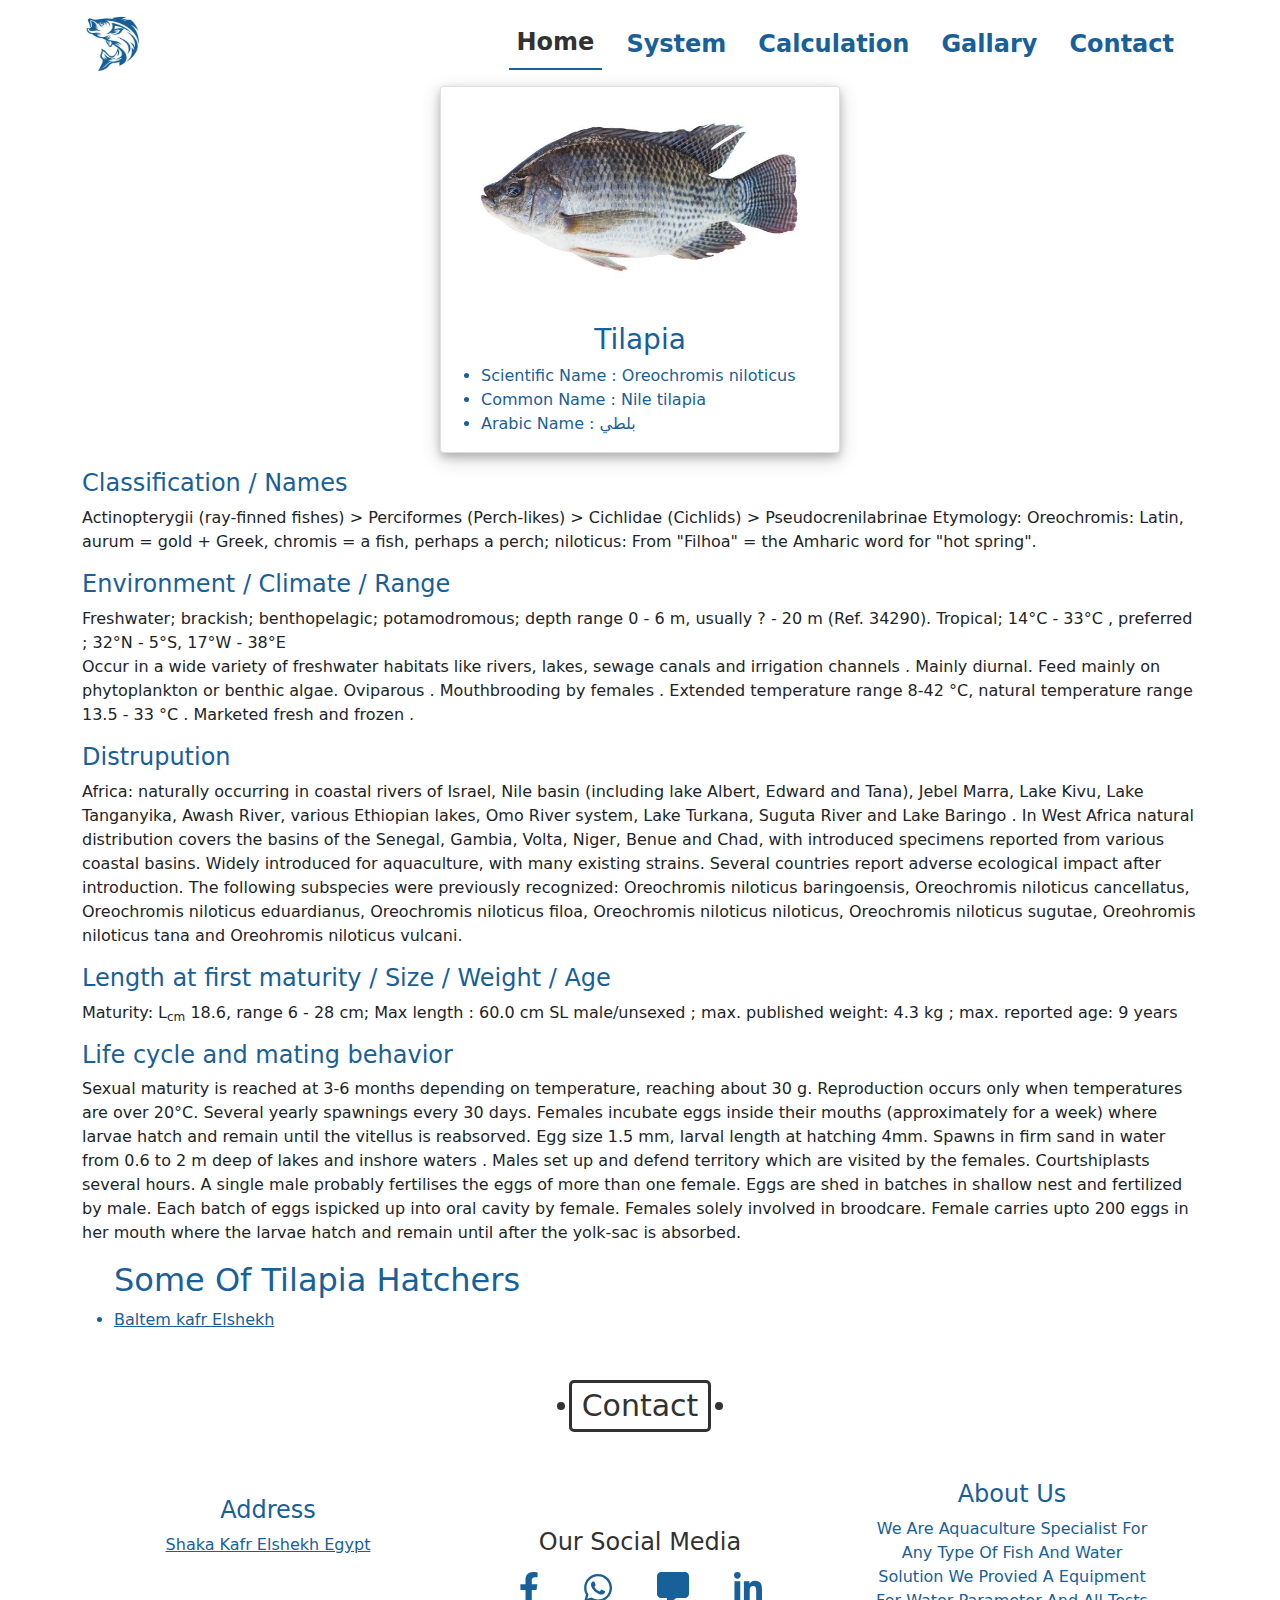
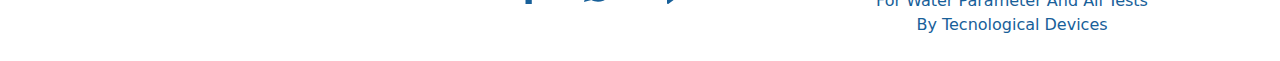
<file: Tilapia.html>
<!DOCTYPE html>
<html lang="en">
  <head>
    <meta charset="UTF-8" />
    <meta http-equiv="X-UA-Compatible" content="IE=edge" />
    <meta name="viewport" content="width=device-width, initial-scale=1.0" />
    <title>Tilapia info</title>
    <link rel="stylesheet" href="css\all.min.css" />
    <link rel="stylesheet" href="css\bootstrap.min.css" />
    <link rel="stylesheet" href="css\main.css" />
    <link rel="stylesheet" href="css\fishs.css" />
  </head>
  <body>
    <!-- start nav -->
    <nav class="navbar navbar-expand-lg">
      <div class="container">
        <a class="navbar-brand" href="file:///E:/programming/pro/index.html"
          ><img class="rounded" src="Pic\logo.jpeg" alt=""
        /></a>
        <button
          class="navbar-toggler"
          type="button"
          data-bs-toggle="collapse"
          data-bs-target="#navbarNav"
          aria-controls="navbarNav"
          aria-expanded="false"
          aria-label="Toggle navigation"
        >
          <span class="navbar-toggler-icon"><i class="fas fa-bars"></i></span>
        </button>
        <div class="collapse navbar-collapse text-end" id="navbarNav">
          <ul class="navbar-nav ms-lg-auto">
            <li class="nav-item">
              <a
                class="nav-link me-3 fs-4 fw-bold active"
                aria-current="page"
                href="#Home"
                >Home</a
              >
            </li>
            <li class="nav-item">
              <a class="nav-link me-3 fs-4 fw-bold" href="#System">System</a>
            </li>
            <li class="nav-item">
              <a class="nav-link me-3 fs-4 fw-bold" href="#Pricing">Calculation</a>
            </li>
            <li class="nav-item">
              <a class="nav-link me-3 fs-4 fw-bold" href="#Gallary">Gallary</a>
            </li>
            <li class="nav-item">
              <a class="nav-link me-3 fs-4 fw-bold" href="#Contact">Contact</a>
            </li>
          </ul>
        </div>
      </div>
    </nav>
    <div class="container">
      <div class="top-icon" id="top-icon"> up </div>
    </div>
    <!-- end nav -->
    <!-- start content  -->
    <div class="content-tilapia">
      <div class="container">
        <div class="info d-flex justify-content-around">
          <div class="card shad" style="width: 25rem">
            <img src="Pic\2.jpeg" alt="" class="card-img-top" />
            <div class="card-content">
              <div class="card-title m-2">
                <h3 class="text-center">Tilapia </h3>
                <ul>
                  <li>Scientific Name : Oreochromis niloticus</li>
                  <li>Common Name : Nile tilapia
                  </li>
                  <li>Arabic Name : بلطي </li>
                </ul>
              </div>
              <div class="card-text">
              </div>
            </div>
          </div>
        </div>
        <p>
          <h4>Classification / Names</h4>
          Actinopterygii (ray-finned fishes) > Perciformes (Perch-likes) > Cichlidae (Cichlids) >
          Pseudocrenilabrinae
          Etymology: Oreochromis: Latin, aurum = gold + Greek, chromis = a fish, perhaps a perch; niloticus: From "Filhoa" = the Amharic word for "hot spring".
        </p>
        <p><h4>Environment / Climate / Range</h4> 
          Freshwater; brackish; benthopelagic; potamodromous; depth range 0 - 6 m, usually ? - 20 m (Ref. 34290). Tropical; 14°C - 33°C , preferred ; 32°N - 5°S,
          17°W - 38°E
        <br>
        Occur in a wide variety of freshwater habitats like rivers, lakes, sewage canals and irrigation
        channels . Mainly diurnal. Feed mainly on phytoplankton or benthic algae.
        Oviparous . Mouthbrooding by females . Extended temperature range 8-42 °C,
        natural temperature range 13.5 - 33 °C . Marketed fresh and frozen .</p>
        <p>
          <h4>Distrupution</h4>
          Africa: naturally occurring in coastal rivers of Israel, Nile basin (including lake
          Albert, Edward and Tana), Jebel Marra, Lake Kivu, Lake Tanganyika, Awash River, various
          Ethiopian lakes, Omo River system, Lake Turkana, Suguta River and Lake Baringo . In
          West Africa natural distribution covers the basins of the Senegal, Gambia, Volta, Niger, Benue and Chad, with introduced specimens reported from various coastal basins.
          Widely introduced for aquaculture, with many existing strains. Several countries report
          adverse ecological impact after introduction. The following subspecies were previously
          recognized: Oreochromis niloticus baringoensis, Oreochromis niloticus cancellatus,
          Oreochromis niloticus eduardianus, Oreochromis niloticus filoa, Oreochromis niloticus niloticus,
          Oreochromis niloticus sugutae, Oreohromis niloticus tana and Oreohromis niloticus vulcani.
        </p>
        <p>
          <h4>Length at first maturity / Size / Weight / Age</h4>
          Maturity: L<sub>cm</sub>  18.6, range 6 - 28 cm;
          Max length : 60.0 cm SL male/unsexed ; max. published weight: 4.3 kg ;
          max. reported age: 9 years
        </p>
        <p>
          <h4>Life cycle and mating behavior</h4>
          Sexual maturity is reached at 3-6 months depending on temperature, reaching about 30 g.
          Reproduction occurs only when temperatures are over 20°C. Several yearly spawnings every 30 days. Females incubate eggs inside their mouths (approximately for a week) where larvae hatch and remain until the vitellus is reabsorved. Egg size 1.5 mm, larval length at hatching 4mm. Spawns in firm sand in water from 0.6 to 2 m deep of lakes and inshore waters . Males set up and defend territory which are visited by the females. Courtshiplasts several hours. A single male probably fertilises the eggs of more than one female. Eggs are shed in batches in shallow nest and fertilized by male. Each batch of eggs ispicked up into oral cavity by female. Females solely involved in broodcare. Female carries upto 200 eggs in her mouth where the larvae hatch and remain until after the yolk-sac is absorbed.
        </p>
        <ul><h2>Some Of Tilapia Hatchers</h2> 
          <li><a href="">Baltem kafr Elshekh</a></li>
      </div>
    </div>
    <!-- end content  -->
    <!-- footer start -->
    <div class="footer mt-5" id="Contact">
      <div class="container position-relative">
        <h2 class="main-header esp text-center mb-5 position-relative">
          Contact 
        </h2>
        <div class="box d-flex flex-row flex-wrap justify-content-around">
          <div class="location text-center mt-3 mb-2" style="width: 18rem">
            <h4 class="">Address</h4>
            <a href=""> Shaka Kafr Elshekh Egypt </a>
          </div>
          <div class="soical mt-5 mb-5" style="width: 18rem">
            <h4 class="text-center text-capitalize esp">our social media</h4>
            <div class="icons-social d-flex justify-content-around">
              <a class="fs-2 " href="https://m.facebook.com/100004063784705"><i class="fab fa-facebook-f"></i></a>
              <a class="fs-2" href="tel:+0201090210860"><i class="fab fa-whatsapp"></i></a>
              <a class="fs-2" href="mailto:anagemy.mg@gmail.com"><i class="fa-solid fa-message"></i></a>
              <a class="fs-2 " href="https://www.linkedin.com/mwlite/in/mohamed-gamal-152180176"><i class="fab fa-linkedin-in"></i></a>
            </div>
          </div>
          <div class="about text-center" style="width: 18rem">
            <h4>About Us</h4>
            <p class="text-capitalize">
              we are aquaculture Specialist for any type of fish and water solution we provied a equipment for water parameter and all tests by tecnological devices 
            </p>
          </div>
        </div>
      </div>
    </div>
    <!-- footer end -->
    <script src="js\all.min.js"></script>
    <script src="js\bootstrap.bundle.min.js"></script>
    <script src="js\main.js"></script>
  </body>
</html>
</file>
<file: css/calculation.css>
body{
  background-image:none;
  background-size: cover;
  scroll-behavior: smooth;
}

thead,td {
  border: 1px solid var(--main-color);
  width: 100px;
  text-align: center;
  font-weight: bold;
}
input {
  width: 150px; 
  margin-bottom: 15px;
}

label{
  font-weight: bold;
}

input{
  border: 2px solid  var(--hover-color);
  border-radius: 5px;
}

.calculation .container .SFR .note {
  display: none;
  position: absolute;
  top: 20%;
  background-color: var(--main-color);
  color: white;
  padding: 10px 20px;
  border-radius: 20px;
  transition: 0.6s;
}

/* .calculation .container .SFR .note.show {
  top: 20%;
} */
</file>
